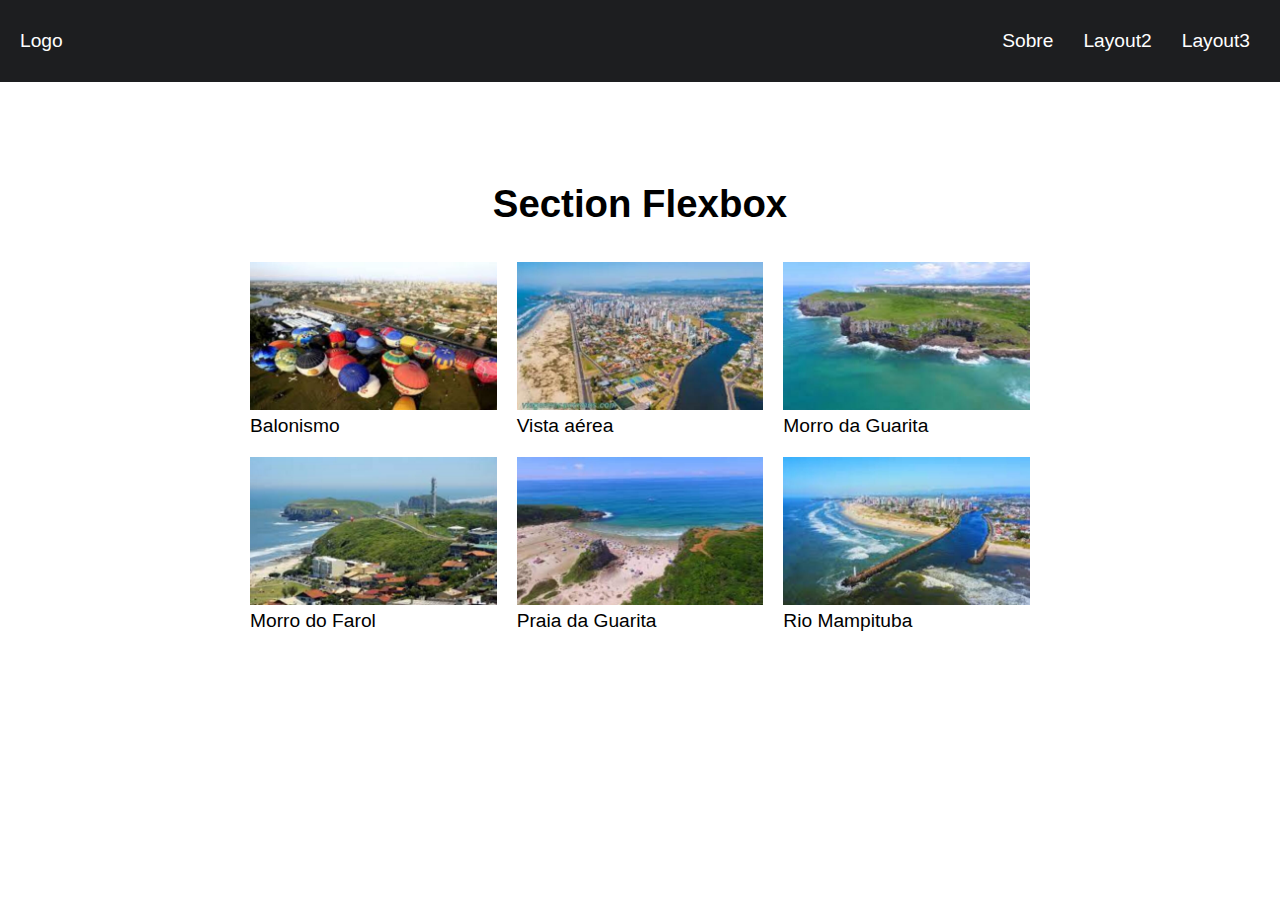
<file: index.html>
<!DOCTYPE html>
<html lang="pt-br">
<head>
    <meta charset="UTF-8">
    <meta http-equiv="X-UA-Compatible" content="IE=edge">
    <meta name="viewport" content="width=device-width, initial-scale=1.0">
    <link rel="stylesheet" href="./style.css">
    <title>CSS Grid e Flexbox - L1</title>
</head>
<body>
    <header class="header">
        <a href="/">Logo</a>
        <nav>
            <ul class="menu">
                <li><a href="/">Sobre</a></li>
                <li><a href="layout2.html" target="_self" rel="next">Layout2</a></li>
                <li><a href="/">Layout3</a></li>
            </ul>
        </nav>
    </header>

    <h1>Section Flexbox</h1>
    <section class="flex">
        <div>
            <img src="img/balonismo.jpeg" alt="balonismo">
            <p>Balonismo</p>
        </div>
        <div>
            <img src="img/cidadevistaaerea.jpeg" alt="Vista Aérea">
            <p>Vista aérea</p>
        </div>
        <div>
            <img src="img/morrodaguarita.jpeg" alt="Morro da Guarita">
            <p>Morro da Guarita</p>
        </div>
        <div>
            <img src="img/morrodofarol.jpeg" alt="Morro do Farol">
            <p>Morro do Farol</p>
        </div>
        <div>
            <img src="img/praiadaguarita.jpeg" alt="Praia da Guarita">
            <p>Praia da Guarita</p>
        </div>
        <div>
            <img src="img/riomampituba.jpeg" alt="Rio Mampituba">
            <p>Rio Mampituba</p>
        </div>
    </section>

</body>
</html>
</file>
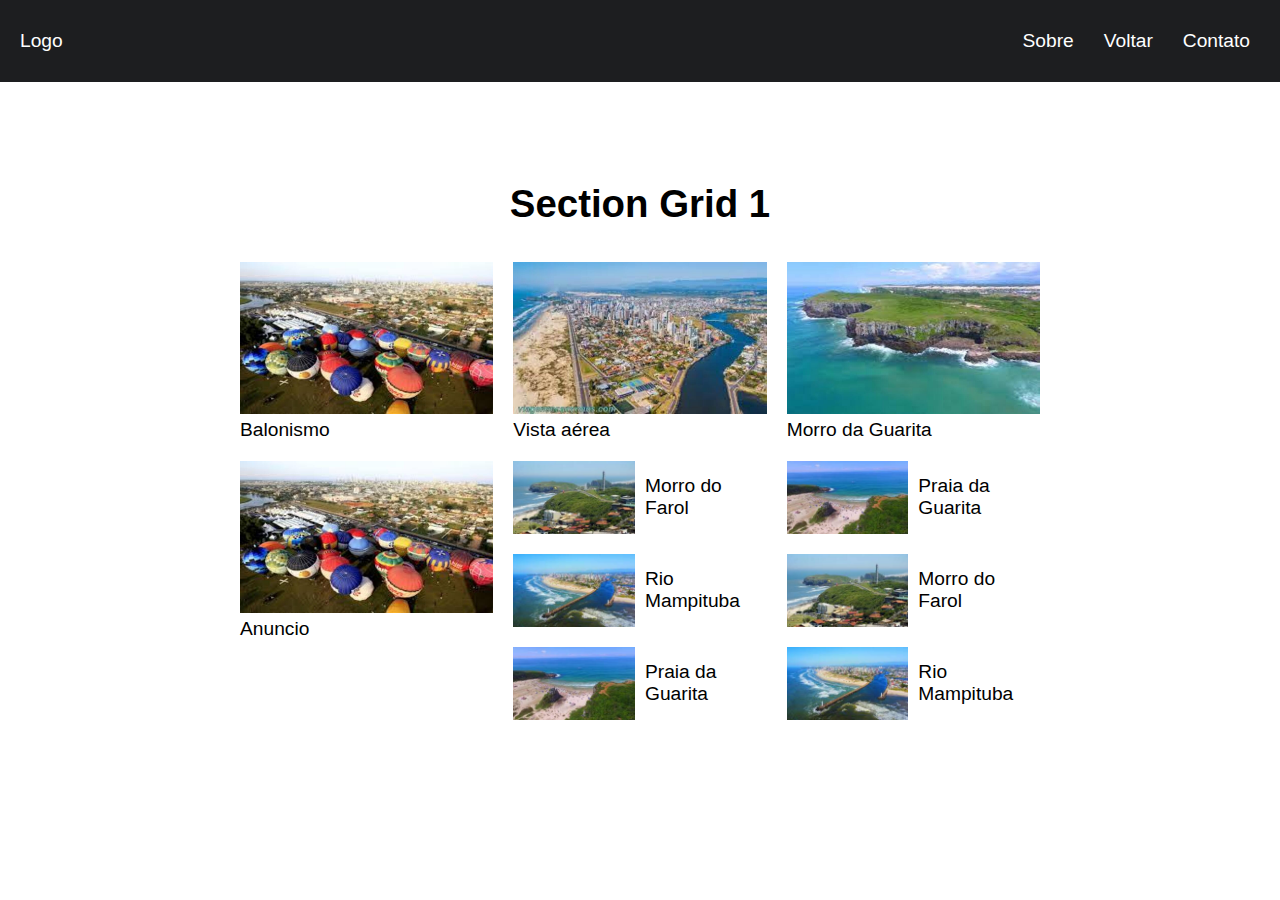
<file: layout2.html>
<!DOCTYPE html>
<html lang="pt-br">
<head>
    <meta charset="UTF-8">
    <meta http-equiv="X-UA-Compatible" content="IE=edge">
    <meta name="viewport" content="width=device-width, initial-scale=1.0">
    <link rel="stylesheet" href="./style.css">
    <title>CSS Grid e Flexbox - L2</title>
</head>
<body>
    <header class="header">
        <a href="/">Logo</a>
        <nav>
            <ul class="menu">
                <li><a href="/">Sobre</a></li>
                <li><a href="index.html" rel="prev">Voltar</a></li>
                <li><a href="/">Contato</a></li>
            </ul>
        </nav>
    </header>
    <h1>Section Grid 1</Section></h1>
    <section class="grid1">
        <div>
            <img src="img/balonismo.jpeg" alt="balonismo">
            <p>Balonismo</p>
        </div>
        <div>
            <img src="img/cidadevistaaerea.jpeg" alt="Vista Aérea">
            <p>Vista aérea</p>
        </div>
        <div>
            <img src="img/morrodaguarita.jpeg" alt="Morro da Guarita">
            <p>Morro da Guarita</p>
        </div>
        <div>
            <img src="img/morrodofarol.jpeg" alt="Morro do Farol">
            <p>Morro do Farol</p>
        </div>
        <div>
            <img src="img/praiadaguarita.jpeg" alt="Praia da Guarita">
            <p>Praia da Guarita</p>
        </div>
        <div>
            <img src="img/riomampituba.jpeg" alt="Rio Mampituba">
            <p>Rio Mampituba</p>
        </div>
        <div>
            <img src="img/morrodofarol.jpeg" alt="Morro do Farol">
            <p>Morro do Farol</p>
        </div>
        <div>
            <img src="img/praiadaguarita.jpeg" alt="Praia da Guarita">
            <p>Praia da Guarita</p>
        </div>
        <div>
            <img src="img/riomampituba.jpeg" alt="Rio Mampituba">
            <p>Rio Mampituba</p>
        </div>
        <div class="anuncio">
            <img src="img/balonismo.jpeg" alt="Rio Mampituba">
            <p>Anuncio</p>
        </div>
    </section>
</body>
</html>
</file>
<file: style.css>
body,
ul,
li,
p {
    margin: 0px;
    padding: 0px;
    list-style: none;
    font-size: 1.2rem;
    font-family: Arial;
}

body {
    margin-bottom: 100px;
}

a {
    text-decoration: none;
    color: white;
}

h1 {
    text-align: center;
    margin-top: 100px;
}

img {
    max-width: 100%;
}

.header {
    background: #1d1e20;
    display: flex;
    flex-wrap: wrap;
    justify-content: space-between;
    align-items: center;
    padding: 20px;
}

.menu {
    display: flex;
}

.menu li {
  margin-left: 10px;  
}

.menu li a {
    display: block;
    padding: 10px;
}

/* CSS FLEXBOX 1 */

.flex {
    display: flex;
    flex-wrap: wrap;
    max-width: 800px;
    margin: 0 auto;
}

.flex > div {
    flex: 1 1 200px;
    margin: 10px;
}

/* CSS GRID 1*/

.grid1 {
    display: grid;
    grid-template-columns: repeat(3, 1fr);
    max-width: 800px;
    padding: 10px;
    margin: auto;
    grid-gap: 20px;
}

.grid1 > div:nth-child(n + 4) {
    display: grid;
    grid-template-columns: 1fr 1fr;
    grid-gap: 10px;
    align-items: center;
}

.grid1 > div.anuncio {
    grid-column: 1;
    grid-row: 2 / 5;
    display: block;
}

@media (max-width: 600px) {
    .grid1 {
        grid-template-columns: repeat(2, 1fr);
    }
    .grid1 > div:nth-child(n + 4) {
        display: block;
    }
    .grid1 > div.anuncio {
        grid-column: auto;
        grid-row: auto;
        order: -1;
    }
}
</file>
